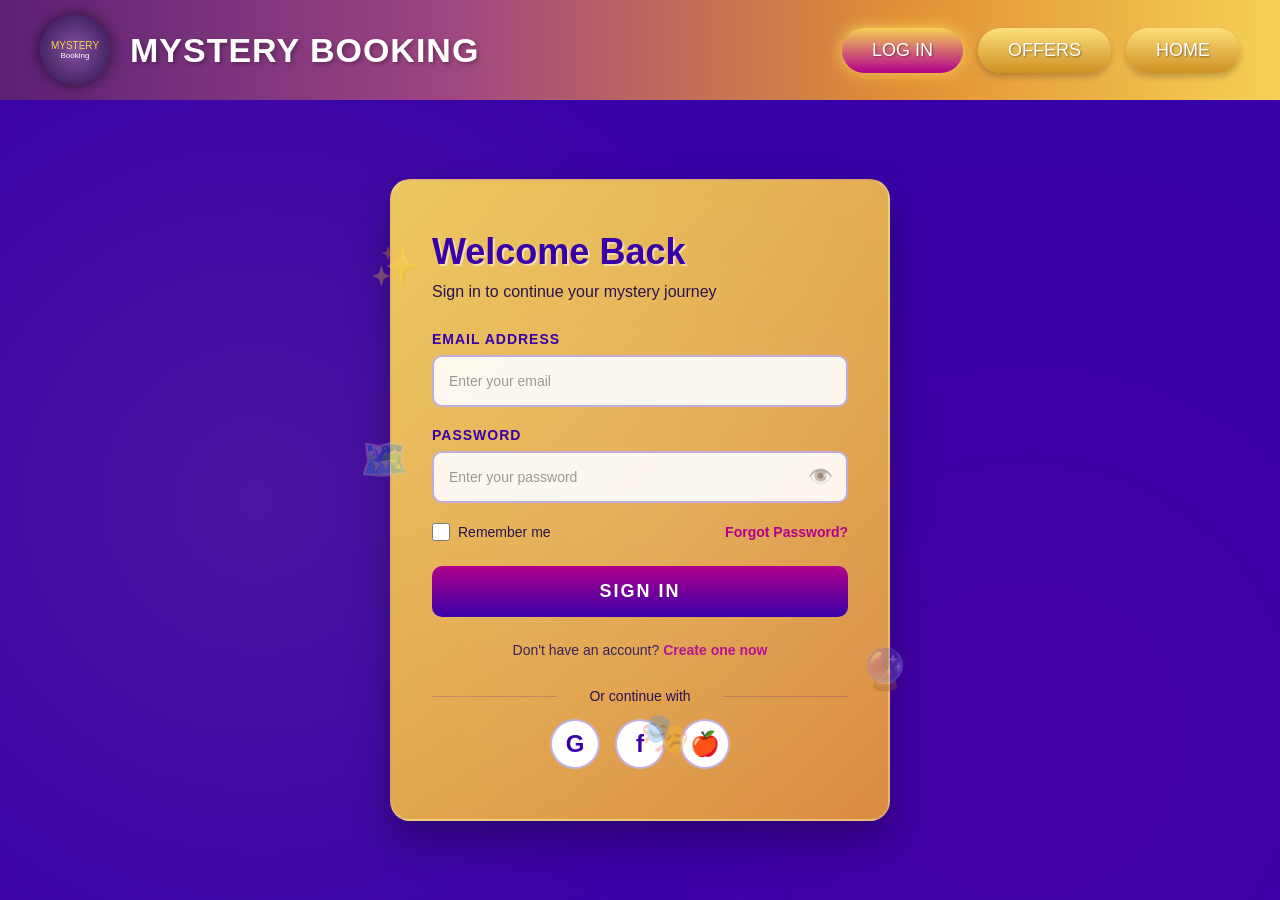
<file: frontend/login.html>
<!DOCTYPE html>
<html lang="en">
<head>
    <meta charset="UTF-8">
    <meta name="viewport" content="width=device-width, initial-scale=1.0">
    <title>Mystery Booking - Login</title>
    <link rel="stylesheet" href="login-style.css">
</head>
<body>
    <header>
        <div class="logo-container">
            <div class="logo">
                <span class="logo-text-small">MYSTERY</span>
                <span class="logo-text-tiny">Booking</span>
            </div>
            <h2 class="site-title">MYSTERY BOOKING</h2>
        </div>
        <nav>
            <a href="login.html" class="nav-btn active">LOG IN</a>
            <a href="#" class="nav-btn" id="nav-offers">OFFERS</a>
            <a href="index.html" class="nav-btn">HOME</a>
        </nav>
    </header>

    <main class="login-page">
        <div class="login-container">
            <div class="login-box">
                <h1 class="login-title">Welcome Back</h1>
                <p class="login-subtitle">Sign in to continue your mystery journey</p>
                
                <form id="login-form" class="login-form">
                    <div class="form-group">
                        <label for="email">Email Address</label>
                        <input type="email" id="email" name="email" placeholder="Enter your email" required>
                    </div>

                    <div class="form-group">
                        <label for="password">Password</label>
                        <input type="password" id="password" name="password" placeholder="Enter your password" required>
                        <button type="button" class="password-toggle" id="togglePassword">👁️</button>
                    </div>

                    <div class="form-options">
                        <label class="remember-me">
                            <input type="checkbox" name="remember"> Remember me
                        </label>
                        <a href="#" class="forgot-password">Forgot Password?</a>
                    </div>

                    <button type="submit" class="login-btn">SIGN IN</button>
                </form>

                <div class="register-section">
                    <p>Don't have an account? <a href="#" id="showRegister">Create one now</a></p>
                </div>

                <div class="social-login">
                    <p>Or continue with</p>
                    <div class="social-icons">
                        <button class="social-btn google">G</button>
                        <button class="social-btn facebook">f</button>
                        <button class="social-btn apple">🍎</button>
                    </div>
                </div>
            </div>

            <!-- Mystery Decoration -->
            <div class="mystery-decoration">
                <div class="decoration-item">✨</div>
                <div class="decoration-item">🔮</div>
                <div class="decoration-item">🗺️</div>
                <div class="decoration-item">🎭</div>
            </div>
        </div>
    </main>

    <!-- Registration Modal (Hidden by default) -->
    <div id="register-modal" class="modal hidden">
        <div class="modal-content register-modal">
            <span class="close-btn">&times;</span>
            <h2 class="form-title">Create Account</h2>
            
            <form id="register-form" class="register-form">
                <div class="form-group">
                    <label for="reg-name">Full Name</label>
                    <input type="text" id="reg-name" name="name" placeholder="Enter your full name" required>
                </div>

                <div class="form-group">
                    <label for="reg-email">Email Address</label>
                    <input type="email" id="reg-email" name="email" placeholder="Enter your email" required>
                </div>

                <div class="form-group">
                    <label for="reg-password">Password</label>
                    <input type="password" id="reg-password" name="password" placeholder="Create a password" required>
                </div>

                <div class="form-group">
                    <label for="reg-confirm-password">Confirm Password</label>
                    <input type="password" id="reg-confirm-password" name="confirm-password" placeholder="Confirm your password" required>
                </div>

                <div class="form-group">
                    <label>Preferred Experience Type</label>
                    <div class="radio-group">
                        <label><input type="radio" name="pref-type" value="adventure"> Adventure</label>
                        <label><input type="radio" name="pref-type" value="relaxation"> Relaxation</label>
                        <label><input type="radio" name="pref-type" value="cultural"> Cultural</label>
                        <label><input type="radio" name="pref-type" value="nightlife"> Nightlife</label>
                    </div>
                </div>

                <div class="terms-agreement">
                    <label>
                        <input type="checkbox" required> I agree to the <a href="#">Terms and Conditions</a>
                    </label>
                </div>

                <button type="submit" class="submit-btn">CREATE ACCOUNT</button>
            </form>
        </div>
    </div>

    <script src="login.js"></script>
</body>
</html>
</file>
<file: frontend/login-style.css>
* {
    margin: 0;
    padding: 0;
    box-sizing: border-box;
    font-family: 'Arial Black', Impact, sans-serif;
}

body {
    background-color: #3800a8;
    color: white;
    min-height: 100vh;
    display: flex;
    flex-direction: column;
    overflow-x: hidden;
}

/* --- HEADER (same as main style) --- */
header {
    background: linear-gradient(90deg, #5b2075 0%, #9e4682 35%, #e08f36 70%, #f6d155 100%);
    display: flex;
    justify-content: space-between;
    align-items: center;
    padding: 15px 40px;
    height: 100px;
}

.logo-container {
    display: flex;
    align-items: center;
    gap: 20px;
}

.logo {
    background: radial-gradient(circle, #8553a1, #2b114d);
    border-radius: 50%;
    width: 70px;
    height: 70px;
    display: flex;
    flex-direction: column;
    align-items: center;
    justify-content: center;
    box-shadow: 0 0 15px rgba(0,0,0,0.6);
}

.logo-text-small { font-size: 10px; color: #f6d155; }
.logo-text-tiny { font-size: 8px; color: white; }

.site-title {
    font-size: 34px;
    color: white;
    text-shadow: 2px 2px 4px rgba(0,0,0,0.3);
    letter-spacing: 1px;
}

nav { display: flex; gap: 15px; }

.nav-btn {
    text-decoration: none;
    color: white;
    font-size: 18px;
    background: linear-gradient(180deg, #fce07a 0%, #cf9023 100%);
    padding: 12px 30px;
    border-radius: 40px;
    text-shadow: 1px 1px 2px rgba(0,0,0,0.4);
    transition: transform 0.2s;
    box-shadow: 0 4px 6px rgba(0,0,0,0.2);
}

.nav-btn:hover { transform: scale(1.05); }
.nav-btn.active { 
    background: linear-gradient(180deg, #f6d155 0%, #b1008c 100%);
    box-shadow: 0 0 15px #f6d155;
}

/* --- LOGIN PAGE STYLES --- */
.login-page {
    flex: 1;
    display: flex;
    justify-content: center;
    align-items: center;
    padding: 40px;
    position: relative;
    overflow: hidden;
}

.login-page::before {
    content: '';
    position: absolute;
    top: 0;
    left: 0;
    right: 0;
    bottom: 0;
    background: radial-gradient(circle at 20% 50%, rgba(246, 209, 85, 0.1) 0%, transparent 50%),
                radial-gradient(circle at 80% 80%, rgba(177, 0, 140, 0.1) 0%, transparent 50%);
    pointer-events: none;
}

.login-container {
    position: relative;
    width: 100%;
    max-width: 500px;
    z-index: 1;
}

.login-box {
    background: linear-gradient(135deg, rgba(246, 209, 85, 0.95), rgba(224, 143, 54, 0.95));
    padding: 50px 40px;
    border-radius: 20px;
    box-shadow: 0 20px 40px rgba(0, 0, 0, 0.3);
    backdrop-filter: blur(10px);
    border: 2px solid rgba(255, 255, 255, 0.2);
    position: relative;
    overflow: hidden;
}

.login-box::before {
    content: '';
    position: absolute;
    top: -50%;
    right: -50%;
    width: 200%;
    height: 200%;
    background: radial-gradient(circle, rgba(255,255,255,0.1) 0%, transparent 70%);
    animation: rotate 20s linear infinite;
}

@keyframes rotate {
    from { transform: rotate(0deg); }
    to { transform: rotate(360deg); }
}

.login-title {
    font-size: 36px;
    color: #3800a8;
    text-shadow: 2px 2px 0px rgba(255, 255, 255, 0.5);
    margin-bottom: 10px;
    position: relative;
}

.login-subtitle {
    font-family: 'Arial', sans-serif;
    color: #2b114d;
    margin-bottom: 30px;
    font-size: 16px;
    position: relative;
}

/* --- FORM STYLES --- */
.login-form {
    position: relative;
}

.form-group {
    margin-bottom: 20px;
    position: relative;
}

.form-group label {
    display: block;
    font-size: 14px;
    font-weight: bold;
    color: #3800a8;
    margin-bottom: 8px;
    text-transform: uppercase;
    letter-spacing: 1px;
}

.form-group input {
    width: 100%;
    padding: 15px;
    border: 2px solid rgba(56, 0, 168, 0.3);
    border-radius: 10px;
    background: rgba(255, 255, 255, 0.9);
    font-family: 'Arial', sans-serif;
    font-size: 16px;
    transition: all 0.3s;
    color: #3800a8;
}

.form-group input:focus {
    outline: none;
    border-color: #b1008c;
    background: white;
    box-shadow: 0 0 15px rgba(177, 0, 140, 0.3);
}

.form-group input::placeholder {
    color: #999;
    font-family: 'Arial', sans-serif;
    font-size: 14px;
}

.password-toggle {
    position: absolute;
    right: 15px;
    bottom: 15px;
    background: none;
    border: none;
    font-size: 20px;
    cursor: pointer;
    color: #3800a8;
    opacity: 0.5;
    transition: opacity 0.3s;
}

.password-toggle:hover {
    opacity: 1;
}

/* --- FORM OPTIONS --- */
.form-options {
    display: flex;
    justify-content: space-between;
    align-items: center;
    margin-bottom: 25px;
    font-family: 'Arial', sans-serif;
}

.remember-me {
    display: flex;
    align-items: center;
    gap: 8px;
    color: #2b114d;
    cursor: pointer;
    font-size: 14px;
}

.remember-me input[type="checkbox"] {
    width: 18px;
    height: 18px;
    cursor: pointer;
    accent-color: #b1008c;
}

.forgot-password {
    color: #b1008c;
    text-decoration: none;
    font-size: 14px;
    font-weight: bold;
    transition: all 0.3s;
}

.forgot-password:hover {
    color: #3800a8;
    text-decoration: underline;
}

/* --- BUTTONS --- */
.login-btn {
    width: 100%;
    padding: 15px;
    background: linear-gradient(180deg, #b1008c 0%, #3800a8 100%);
    color: white;
    border: none;
    border-radius: 10px;
    font-size: 18px;
    font-weight: bold;
    cursor: pointer;
    transition: all 0.3s;
    text-transform: uppercase;
    letter-spacing: 2px;
    position: relative;
    overflow: hidden;
}

.login-btn::before {
    content: '';
    position: absolute;
    top: 0;
    left: -100%;
    width: 100%;
    height: 100%;
    background: linear-gradient(90deg, transparent, rgba(255,255,255,0.3), transparent);
    transition: left 0.5s;
}

.login-btn:hover::before {
    left: 100%;
}

.login-btn:hover {
    transform: translateY(-2px);
    box-shadow: 0 10px 20px rgba(0, 0, 0, 0.3);
}

/* --- REGISTER SECTION --- */
.register-section {
    margin-top: 25px;
    text-align: center;
    font-family: 'Arial', sans-serif;
}

.register-section p {
    color: #2b114d;
    font-size: 14px;
}

.register-section a {
    color: #b1008c;
    text-decoration: none;
    font-weight: bold;
    transition: all 0.3s;
}

.register-section a:hover {
    color: #3800a8;
    text-decoration: underline;
}

/* --- SOCIAL LOGIN --- */
.social-login {
    margin-top: 30px;
    text-align: center;
    position: relative;
}

.social-login p {
    color: #2b114d;
    font-size: 14px;
    margin-bottom: 15px;
    position: relative;
}

.social-login p::before,
.social-login p::after {
    content: '';
    position: absolute;
    top: 50%;
    width: 30%;
    height: 1px;
    background: rgba(56, 0, 168, 0.2);
}

.social-login p::before {
    left: 0;
}

.social-login p::after {
    right: 0;
}

.social-icons {
    display: flex;
    justify-content: center;
    gap: 15px;
}

.social-btn {
    width: 50px;
    height: 50px;
    border: 2px solid rgba(56, 0, 168, 0.3);
    border-radius: 50%;
    background: white;
    color: #3800a8;
    font-size: 24px;
    font-weight: bold;
    cursor: pointer;
    transition: all 0.3s;
    display: flex;
    align-items: center;
    justify-content: center;
}

.social-btn:hover {
    transform: translateY(-3px) scale(1.1);
    border-color: #b1008c;
    box-shadow: 0 5px 15px rgba(177, 0, 140, 0.3);
}

/* --- MYSTERY DECORATION --- */
.mystery-decoration {
    position: absolute;
    top: 0;
    left: 0;
    right: 0;
    bottom: 0;
    pointer-events: none;
    z-index: 0;
}

.decoration-item {
    position: absolute;
    font-size: 40px;
    animation: float 6s ease-in-out infinite;
    opacity: 0.3;
}

.decoration-item:nth-child(1) {
    top: 10%;
    left: -20px;
    animation-delay: 0s;
}

.decoration-item:nth-child(2) {
    bottom: 20%;
    right: -20px;
    animation-delay: 2s;
}

.decoration-item:nth-child(3) {
    top: 40%;
    left: -30px;
    animation-delay: 1s;
}

.decoration-item:nth-child(4) {
    bottom: 10%;
    left: 50%;
    animation-delay: 3s;
}

@keyframes float {
    0%, 100% { transform: translateY(0) rotate(0deg); }
    50% { transform: translateY(-20px) rotate(10deg); }
}

/* --- REGISTRATION MODAL --- */
.modal {
    position: fixed;
    top: 0; left: 0; width: 100%; height: 100%;
    background: rgba(0,0,0,0.8);
    display: flex;
    justify-content: center;
    align-items: center;
    z-index: 2000;
    backdrop-filter: blur(5px);
}

.modal.hidden { display: none; }

.modal-content {
    position: relative;
    padding: 40px;
    border-radius: 20px;
    box-shadow: 0 20px 40px rgba(0,0,0,0.5);
    max-width: 500px;
    width: 90%;
    max-height: 90vh;
    overflow-y: auto;
}

.register-modal {
    background: linear-gradient(135deg, #f6d155, #e08f36);
}

.close-btn {
    position: absolute;
    top: 20px;
    right: 25px;
    font-size: 30px;
    color: #3800a8;
    cursor: pointer;
    transition: all 0.3s;
    width: 40px;
    height: 40px;
    display: flex;
    align-items: center;
    justify-content: center;
    border-radius: 50%;
    background: rgba(255,255,255,0.3);
}

.close-btn:hover {
    transform: rotate(90deg);
    background: rgba(255,255,255,0.5);
}

.form-title {
    font-size: 32px;
    color: #3800a8;
    margin-bottom: 30px;
    text-shadow: 2px 2px 0px rgba(255,255,255,0.5);
}

.register-form {
    display: flex;
    flex-direction: column;
    gap: 15px;
}

.radio-group {
    display: flex;
    flex-wrap: wrap;
    gap: 15px;
    background: rgba(255,255,255,0.2);
    padding: 15px;
    border-radius: 10px;
}

.radio-group label {
    display: flex;
    align-items: center;
    gap: 8px;
    font-family: 'Arial', sans-serif;
    color: #3800a8;
    cursor: pointer;
}

.radio-group input[type="radio"] {
    accent-color: #b1008c;
    width: 16px;
    height: 16px;
}

.terms-agreement {
    margin: 15px 0;
    font-family: 'Arial', sans-serif;
}

.terms-agreement label {
    display: flex;
    align-items: center;
    gap: 8px;
    color: #3800a8;
    cursor: pointer;
}

.terms-agreement a {
    color: #b1008c;
    text-decoration: none;
}

.terms-agreement a:hover {
    text-decoration: underline;
}

.submit-btn {
    background: #ffffff;
    color: #3800a8;
    border: none;
    padding: 15px;
    font-size: 18px;
    font-weight: bold;
    border-radius: 10px;
    cursor: pointer;
    margin-top: 10px;
    box-shadow: 0 4px 0px #b1008c;
    transition: all 0.2s;
}

.submit-btn:hover {
    transform: translateY(2px);
    box-shadow: 0 2px 0px #b1008c;
}

/* Responsive Design */
@media (max-width: 768px) {
    header {
        flex-direction: column;
        height: auto;
        padding: 20px;
    }
    
    .login-container {
        max-width: 90%;
    }
    
    .login-box {
        padding: 30px 20px;
    }
    
    .login-title {
        font-size: 28px;
    }
    
    .decoration-item {
        font-size: 30px;
    }
}
</file>
